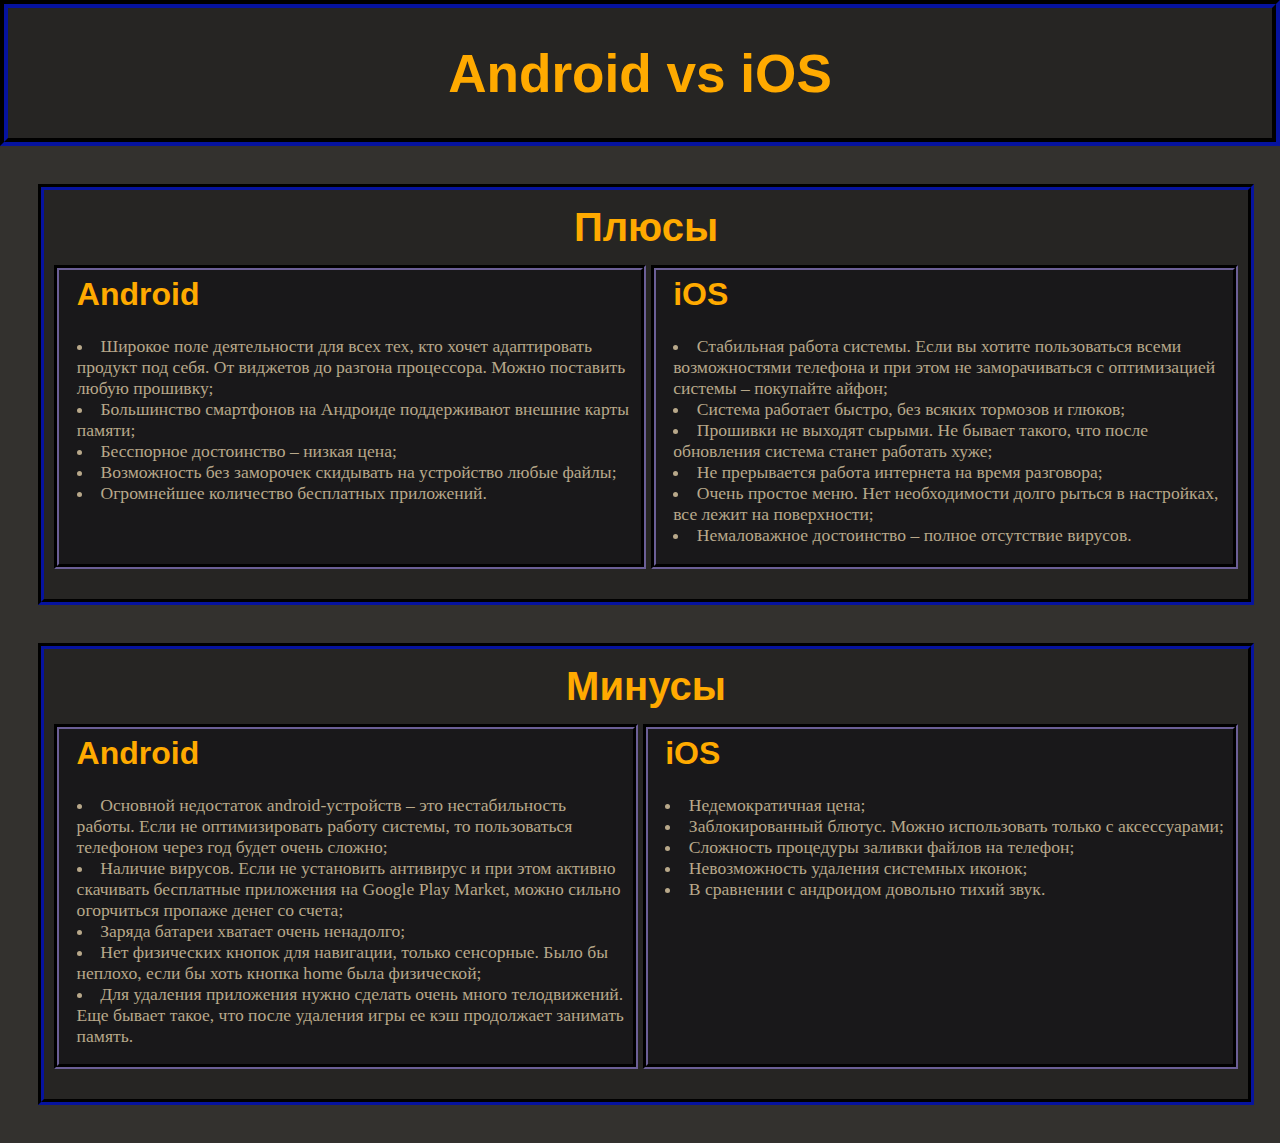
<file: web/lab1/index.html>
<!DOCTYPE html>
<html>
	<head>
		<meta http-equiv="Content-Type" content="text/html; charset=UTF-8" />
		<meta name="viewport" content="width=device-width, initial-scale=1.0">
		<title>Лабораторная 1</title>
		<link href="style.css" rel="stylesheet" type="text/css" />
	</head>
	<body>
	
		<div class="header">
			<h5>Android vs iOS</h5>
		</div>
		
		<div class="advantages">
		<div class="main">
			<h5 class="main-head">Плюсы</h5>		
			<div class="android_adv"> 
				<h5 class="head">Android</h5>
				<ul class="list_andr_adv">
					<li>Широкое поле деятельности для всех тех, кто хочет адаптировать продукт под себя. От виджетов до разгона процессора. Можно поставить любую прошивку;</li>
					<li>Большинство смартфонов на Андроиде поддерживают внешние карты памяти;</li>
					<li>Бесспорное достоинство – низкая цена;</li>
					<li>Возможность без заморочек скидывать на устройство любые файлы;</li>
					<li>Огромнейшее количество бесплатных приложений.</li>
				</ul>
			</div>
			<div class="iOS_adv">
			<h5 class="head">iOS</h5>
			<ul class="list_ios_adv">
					<li>Стабильная работа системы. Если вы хотите пользоваться всеми возможностями телефона и при этом не заморачиваться с оптимизацией системы – покупайте айфон;</li>
					<li>Система работает быстро, без всяких тормозов и глюков;</li>
					<li>Прошивки не выходят сырыми. Не бывает такого, что после обновления система станет работать хуже;</li>
					<li>Не прерывается работа интернета на время разговора;</li>
					<li>Очень простое меню. Нет необходимости долго рыться в настройках, все лежит на поверхности;</li>
					<li>Немаловажное достоинство – полное отсутствие вирусов.</li>
				</ul>
			</div>
		</div>
		</div>
		
			<div class="disadvantages">
			<div class="main">
			<h5 class="main-head">Минусы</h5>		
			<div class="android_dis"> 
				<h5 class="head">Android</h5>
				<ul class="list_andr_dis">
					<li>Основной недостаток android-устройств – это нестабильность работы. Если не оптимизировать работу системы, то пользоваться телефоном через год будет очень сложно;</li>
					<li>Наличие вирусов. Если не установить антивирус и при этом активно скачивать бесплатные приложения на Google Play Market, можно сильно огорчиться пропаже денег со счета;</li>
					<li>Заряда батареи хватает очень ненадолго;</li>
					<li>Нет физических кнопок для навигации, только сенсорные. Было бы неплохо, если бы хоть кнопка home была физической;</li>
					<li>Для удаления приложения нужно сделать очень много телодвижений. Еще бывает такое, что после удаления игры ее кэш продолжает занимать память.</li>
				</ul>
			</div>
			
			<div class="iOS_dis"> 
			<h5 class="head">iOS</h5>
			<ul class="list_ios_dis">
					<li>Недемократичная цена;</li>
					<li>Заблокированный блютус. Можно использовать только с аксессуарами;</li>
					<li>Сложность процедуры заливки файлов на телефон;</li>
					<li>Невозможность удаления системных иконок;</li>
					<li>В сравнении с андроидом довольно тихий звук.</li>
				</ul>
			</div>
		</div>
		</div>
	</body>
</html>
</file>
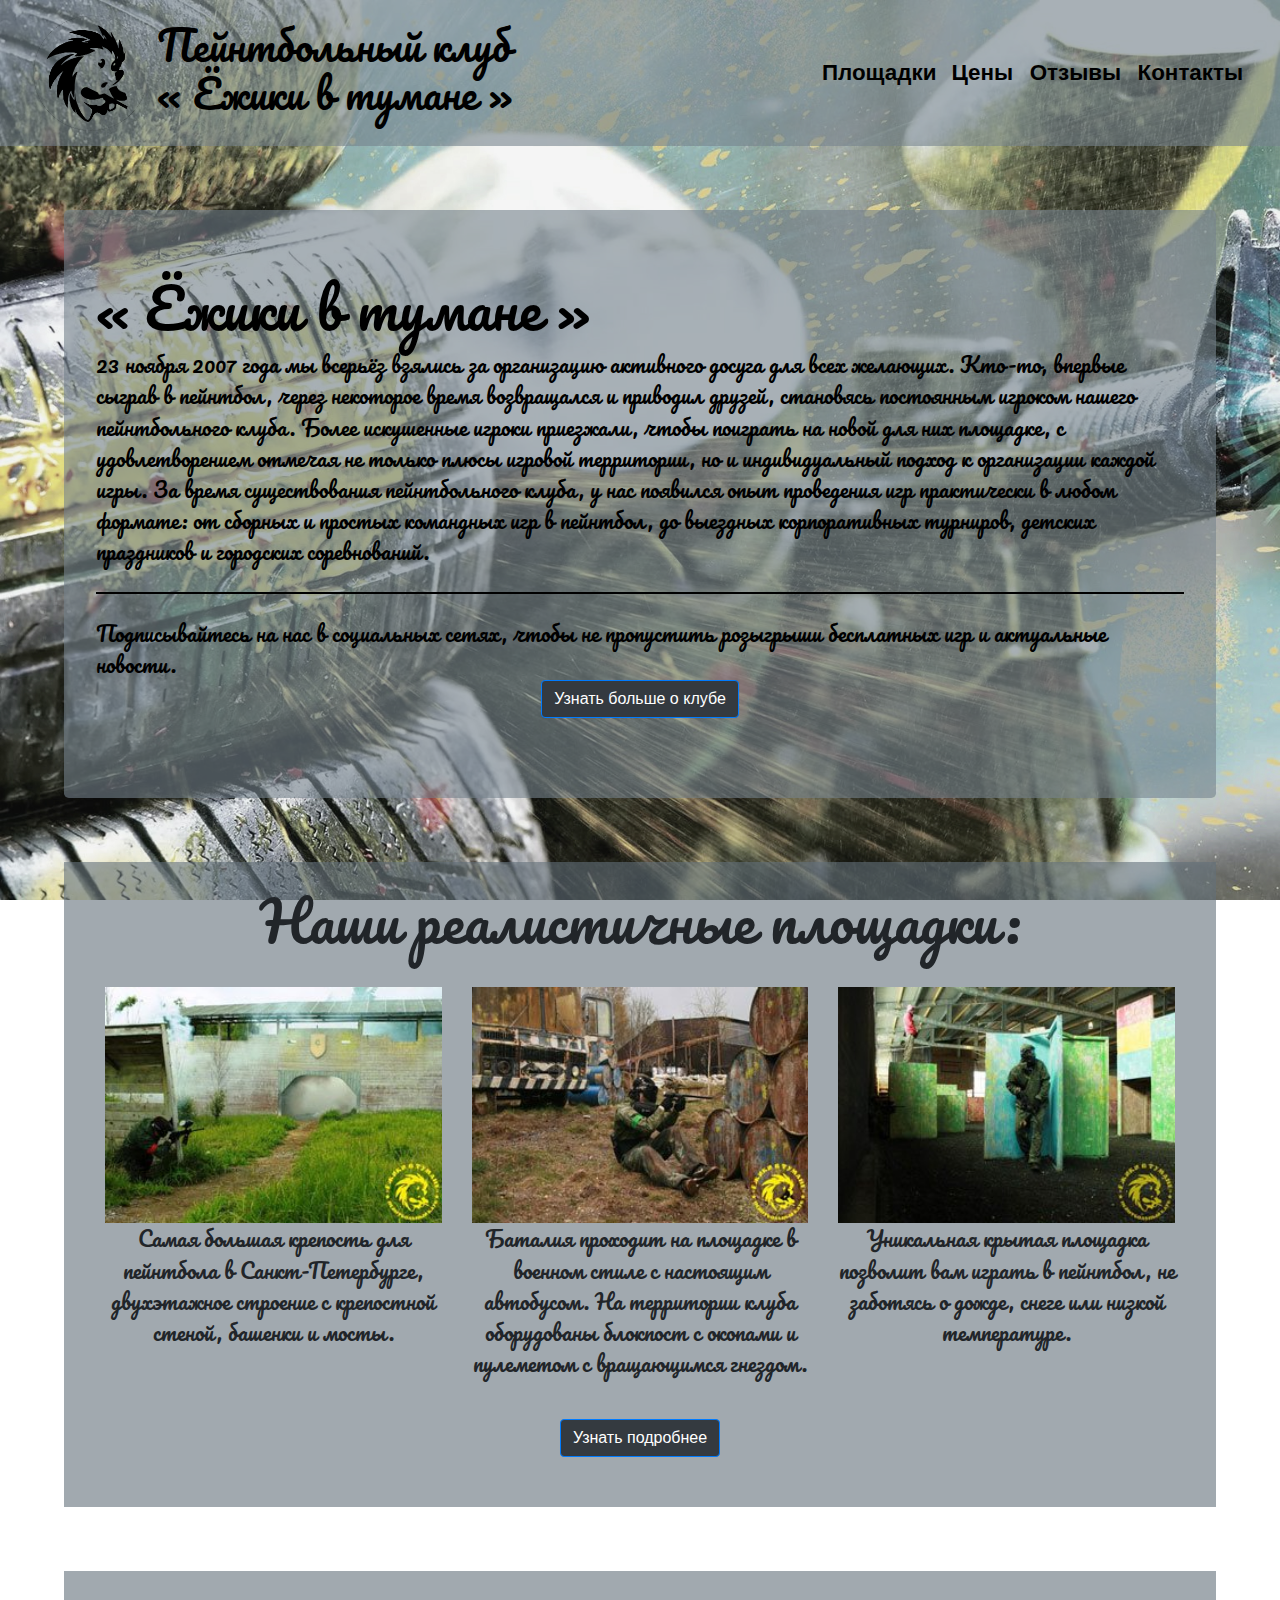
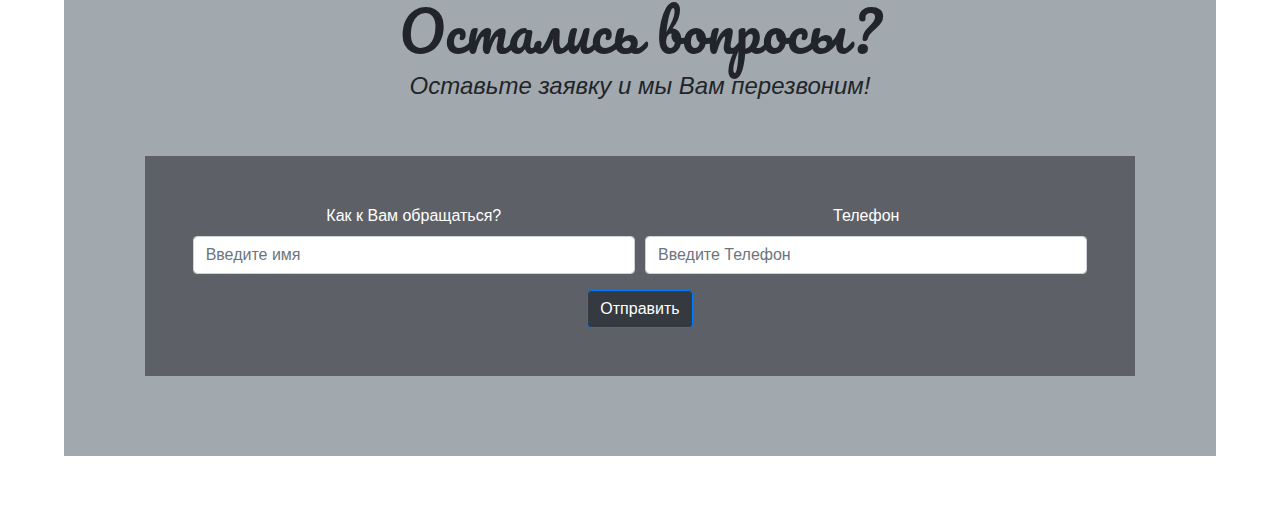
<file: web/lab2/index.html>
<!DOCTYPE html>
<html>
  <head>
    <meta charset="utf-8">
  	<meta name="viewport" content="width=device-width, initial-scale=1, shrink-to-fit=no">
    <title=" Пейнтбольный клуб"Ёжики в тумане" "/>
    <link rel="stylesheet" type="text/css" href="style.css">
    <link rel="stylesheet" href="https://stackpath.bootstrapcdn.com/bootstrap/4.3.1/css/bootstrap.min.css" integrity="sha384-ggOyR0iXCbMQv3Xipma34MD+dH/1fQ784/j6cY/iJTQUOhcWr7x9JvoRxT2MZw1T" crossorigin="anonymous"
  </head>
  <body>
    <nav class="navbar navbar-expand-lg navbar-light" style="background-color: rgba(116, 130, 140, 0.6);">
      <div class="container-fluid">
        <a class="navbar-brand" href="#">
          <img src="img/logo.png" class="d-inline block align-top">
          <h1 class="navbar-text" style="color: #000000">Пейнтбольный клуб </br>« Ёжики в тумане »</h1>
          </a>

          <button class="navbar-toggler" type="button" data-toggle="collapse" data-target="#navbarResponsive">
          <span class="navbar-toggler-icon"></span>
          </button>
          <div class="collapse navbar-collapse" id="navbarResponsive">
            <ul class="navbar-nav ml-auto">
              <li class="nav-item">
              <a href="#" class="nav-link"><b>Площадки</b></a>
              </li>
              <li class="nav-item">
              <a href="#" class="nav-link"><b>Цены</b></a>
              </li>
              <li class="nav-item">
              <a href="#" class="nav-link"><b>Отзывы</b></a>
              </li>
              <li class="nav-item">
              <a href="#" class="nav-link"><b>Контакты</b></a>
              </li>
            </ul>
          </div>
      </div>
    </nav>

  </main>
        <div class="jumbotron">
          <h1 class="display-4">« Ёжики в тумане »</h1>
          <p class="lead">23 ноября 2007 года мы всерьёз взялись за организацию активного досуга для всех желающих.
          Кто-то, впервые сыграв в пейнтбол, через некоторое время возвращался и приводил друзей, становясь постоянным игроком нашего пейнтбольного  клуба.
          Более искушенные игроки приезжали, чтобы поиграть на новой для них площадке, с удовлетворением отмечая не только плюсы игровой территории, но и индивидуальный подход к организации каждой игры.
          За время существования пейнтбольного клуба, у нас появился опыт проведения игр практически в любом формате: от сборных и простых командных игр в пейнтбол, до выездных корпоративных турниров, детских праздников и городских соревнований.</p>
          <hr class="my-4">
          <p class="lead"> Подписывайтесь на нас в социальных сетях, чтобы не пропустить розыгрыши бесплатных игр и актуальные новости.</br>
          <button class="btn btn-primary" type="button">Узнать больше о клубе</button>
        </div>

    <div class="square"><h3 class="display-4"><b>Наши реалистичные площадки:</b></h3></br>
    <div class="container">
			<div class="row">
				<div class="col-md-4 col-sm-12" >
				<img style="" src="img/item-1.jpg">
				<p class="text">Самая большая крепость для пейнтбола в Санкт-Петербурге, двухэтажное строение с крепостной стеной, башенки и мосты.</p>
			</div>
			<div class="col-md-4 col-sm-12">
				<img src="img/item-2.jpg">
				<p class="text">Баталия проходит на площадке в военном стиле с настоящим автобусом. На территории клуба оборудованы блокпост с окопами и пулеметом с вращающимся гнездом.</p>
			</div>
			<div class="col-md-4 col-sm-12">
				<img src="img/item-3.jpg">
				<p class="text">Уникальная крытая площадка позволит вам играть в пейнтбол, не заботясь о дожде, снеге или низкой температуре.</p>
			</div>
				</div>
		</div>
    <br>
		<button class="btn btn-primary" type="button">Узнать подробнее</button></br>
  </div>

 <div class="form">
 <h3 class="display-4"><b>Остались вопросы?</b></br><h4><em>Оставьте заявку и мы Вам перезвоним!</em></h4></h3>
  <form class="p-5">
  			<div class="form-row">
  				<div class="form-group col-md-6">
  					<label for="name">Как к Вам обращаться?</label>
  					<input type="text" class="form-control" id="name" placeholder="Введите имя">
  				</div>
  				<div class="form-group col-md-6">
  					<label for="email">Телефон</label>
  					<input type="email" class="form-control" id="phone" placeholder="Введите Телефон">
  				</div>
  			</div>
  			<button class="btn btn-primary" type="button">Отправить</button>
  		</form>
</div>
</main>

    <script src="https://code.jquery.com/jquery-3.3.1.slim.min.js" integrity="sha384-q8i/X+965DzO0rT7abK41JStQIAqVgRVzpbzo5smXKp4YfRvH+8abtTE1Pi6jizo" crossorigin="anonymous"></script>
    <script src="https://cdnjs.cloudflare.com/ajax/libs/popper.js/1.14.7/umd/popper.min.js" integrity="sha384-UO2eT0CpHqdSJQ6hJty5KVphtPhzWj9WO1clHTMGa3JDZwrnQq4sF86dIHNDz0W1" crossorigin="anonymous"></script>
    <script src="https://stackpath.bootstrapcdn.com/bootstrap/4.3.1/js/bootstrap.min.js" integrity="sha384-JjSmVgyd0p3pXB1rRibZUAYoIIy6OrQ6VrjIEaFf/nJGzIxFDsf4x0xIM+B07jRM" crossorigin="anonymous"></script>
  </body>
</html>
</file>
<file: web/lab1/style.css>
@charset "utf-8";
* {
	margin: 0;
	padding: 0;
}

html {
	background-color: #33312e;
}

.main-head  {
	font-family: Comic Sans MS, sans-serif;
	justify-content: center;
	display: flex;
	color: #FFAA00;
}

.head  {
	font-family: Comic Sans MS, sans-serif;
	color: #FFAA00;
}



.list_andr_adv, .list_ios_adv, .list_andr_dis, .list_ios_dis {
	color: #B8A88A;
	list-style-position: inside;
}

.header {
	background-color: #262523;
	align-items: center;
	display: flex;
	justify-content: center;
	font-family: Comic Sans MS, sans-serif;
	color: #FFAA00;
}

.advantages, .disadvantages {
	background-color: #262523;
}

.android_adv, .iOS_adv, .android_dis, .iOS_dis {
	background-color: #19181A; 
}

@media screen and (min-width:900px) {
	
.main-head {
	font-size: 2.5em;
}

.head {
	font-size: 2em;
	padding-left: 3%;
	margin-top: 1%;

}

.list_andr_adv, .list_ios_adv, .list_andr_dis, .list_ios_dis {
	font-size: 1.1em;
	margin: 4% 1% 3% 3%;
}

.header {
	width: calc(100% - 16px);
	min-height: 130px;
	border: 8px groove #03094B;
	font-size: 4em;
}	

.advantages, .disadvantages {
	width: 94%;
	margin: 3%;
	border: 6px groove #03094B;
	display: table;
	border-collapse: separate;
	border-spacing: 5px 15px;
}	


.android_adv, .iOS_adv, .android_dis, .iOS_dis {
	width: 10%;
	border: 5px groove #2F2A42;
	display: table-cell;
}
}


@media screen and (min-width: 700px) and (max-width: 900px), screen and (width: 900px) {
	
.main-head {
	font-size: 2.2em;
	margin: 2%;
}

.head  {
	font-size: 1.7em;
	padding-left: 3%;
	margin-top: 2%;
}

.list_andr_adv, .list_ios_adv, .list_andr_dis, .list_ios_dis {
	font-size: 1.4em;
	margin: 3% 1% 3% 3%;
}

.header {
	width: calc(100% - 12px);
	min-height: 110px;
	border: 6px groove #03094B;
	font-size: 3.7em;
}	

.advantages, .disadvantages {
	width: calc(96%-8px);
	margin: 3%;
	border: 4px groove #03094B;
	display: table;
	border-collapse: separate;
	border-spacing: 3px 8px;
}	

.android_adv, .iOS_adv, .android_dis, .iOS_dis {
	width: calc(96%-8px);
	margin: 3%;
	border: 4px groove #2F2A42;
	display: table-inline;
}
}


@media screen and (min-width: 400px) and (max-width: 700px), screen and (width: 700px) {
	
.main-head {
	font-size: 1.7em;
	margin-bottom: 3%;
}

.head {
	font-size: 1.3em;
	padding-left: 3%;
	margin-top: 3%;
}

.list_andr_adv, .list_ios_adv, .list_andr_dis, .list_ios_dis {
	font-size: 1.1em;
	margin: 3% 1% 4% 3%;
}

.header {
	width: calc(100% - 8px);
	min-height: 90px;
	border: 4px groove #03094B;
	font-size: 3em;
}	

.advantages, .disadvantages {
	width: calc(96%-6px);
	margin: 4%;
	border: 3px groove #03094B;
	display: table;
	border-collapse: separate;
	border-spacing: 2px 7px;
}	

.android_adv, .iOS_adv, .android_dis, .iOS_dis {
	width: calc(96%-6px);
	margin: 2%;
	border: 3px groove #2F2A42;
	display: table-inline;
}
}


@media screen and (max-width: 400px), screen and (width: 400px) {
	
.main-head {
	font-size: 1.5em;
	margin: 3%;
}

.head {
	font-size: 1.2em;
	padding-left: 3%;
	margin-top: 4%;
}

.list_andr_adv, .list_ios_adv, .list_andr_dis, .list_ios_dis {
	font-size: 1.1em;
	margin: 2% 1% 4% 3%;
}

.header {
	width: calc(100% - 6px);
	min-height: 60px;
	border: 3px groove #03094B;
	font-size: 2em;
}	

.advantages, .disadvantages {
	width: calc(95%-4px);
	margin: 5%;
	border: 2px groove #03094B;
	display: table;
	border-collapse: separate;
	border-spacing: 1px 5px;
}	

.android_adv, .iOS_adv, .android_dis, .iOS_dis {
	width: calc(95%-4px);
	margin: 1%;
	border: 2px groove #2F2A42;
	display: table-inline;
}
}
</file>
<file: web/lab2/style.css>
@import url('https://fonts.googleapis.com/css?family=Pacifico&subset=cyrillic');

hr {
  border-width: 2px !important;
  border-color: #000000 !important;
}

label {
  color: #ffffff;
}

li:hover {
  background-color: rgba(99, 112, 122, 0.6);
}


.container p, .display-4{
  font-family: 'Pacifico', sans-serif;
}

.navbar-text {
  font-family: 'Pacifico', sans-serif;
  color: #d6e9f2;
}

.square, .form {
  background-color: rgba(99, 112, 122, 0.6) ;
  text-align: center;
}

.form .p-5 {
  background-color: rgba(50, 48, 55, 0.6);
}

.square button, .jumbotron button, .form button {
  background: #343A40;
  display: block;
  margin: auto;
  font-family: sans-serif;
}


@media screen and (min-width: 600px) {

  body {
    background-image: url(img/background.jpg);
    background-attachment: fixed;
    background-size: cover;
  }


.navbar-nav li {
  text-indent: 2%;
}



.navbar-brand img {
  width: 120px;
  height: 120px;
}

.nav-link {
  font-size: 1.4em !important;
  color: #000000 !important;
}

.jumbotron {
  background-color: rgba(116, 130, 140, 0.6) !important;
  font-family: 'Pacifico', sans-serif;
  color: #000000;
  width: 90%;
  margin: 5%;
  padding: 5%;
}

.square, .form {
  margin: 5%;
  padding: 2%;
}

.lead {
  font-size: 1.3em !important;
}

.row img {
  width: 100%;
}

.row p {
  width: 100%;
  font-size: 1.3em;

}

.form .p-5 {
  margin: 5%;
}

}

@media screen and (max-width: 600px) {
  body {
    background-image: url(img/background.jpg);
    background-attachment: fixed;
    background-repeat: repeat;
  }

.navbar-text {
  font-size: 1.1em;
}

.navbar-nav li {
  text-indent: 1%;
}

.navbar-brand img {
  width: 80px;
  height: 80px;
}

.nav-link {
  font-size: 1.1em !important;
  color: #000000 !important;
}

.jumbotron {
  background-color: rgba(116, 130, 140, 0.6) !important;
  font-family: 'Pacifico', sans-serif;
  color: #000000;
  width: 94%;
  margin: 3%;
  margin-top: 10%;
  padding: 3%;
}

.square, .form {
  margin: 3%;
  padding: 3%;
}

.jumbotron h1 {
  font-size: 1.7em !important;
}

.display-4 {
  text-align: center;
}

.lead {
  font-size: 1.2em !important;
}

.row img {
  width: 95%;
  margin: 5%, 0%, 5%, 5%;
}

.row p {
  width: 95%;
  margin: 3%, 3%, 3%, 3%;
  font-size: 1.2em;
}

.form .p-5 {
  margin: 3%;
}
}
</file>
